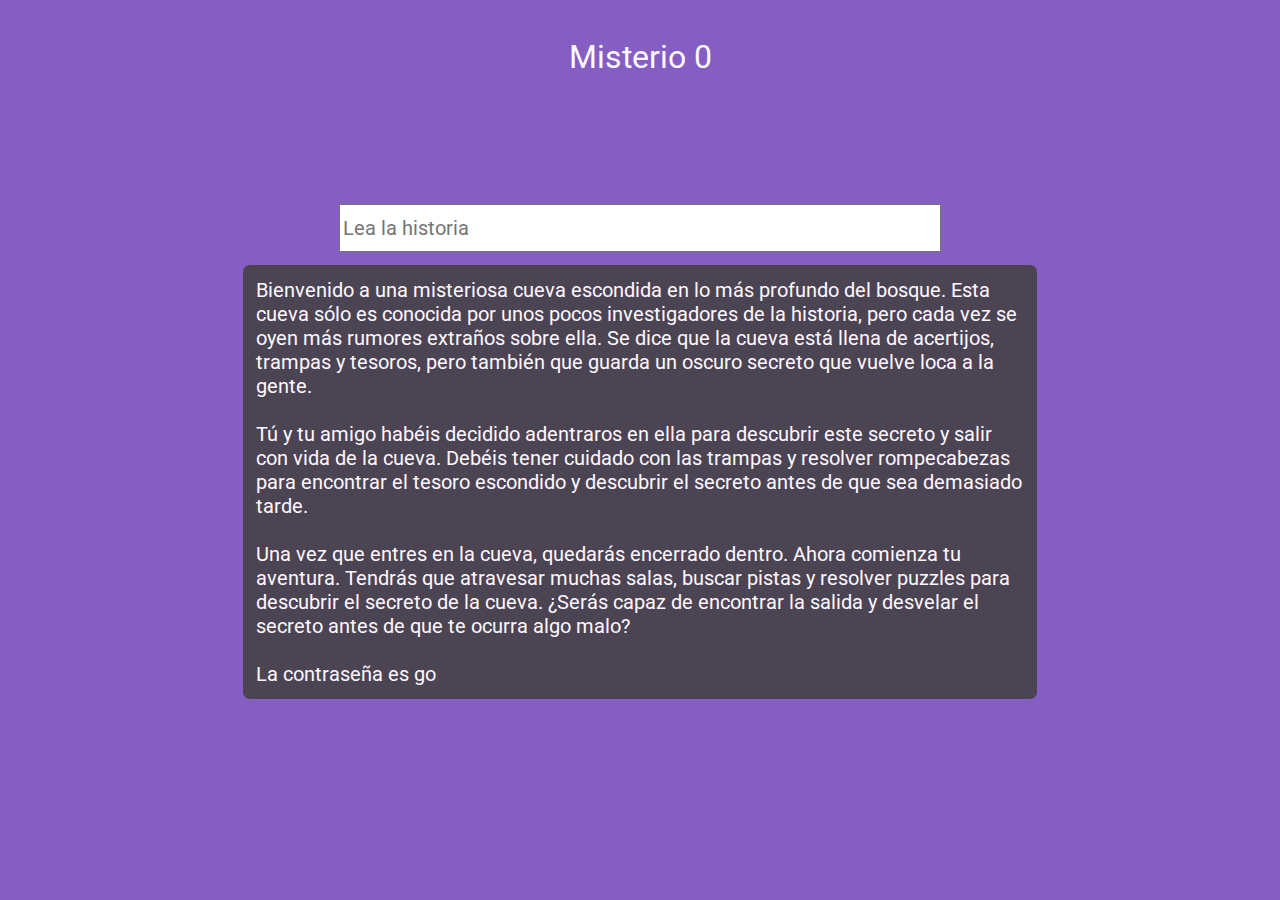
<file: index.html>
<!DOCTYPE html>
<html lang="pl">
<head>
    <meta charset="UTF-8">
    <meta http-equiv="X-UA-Compatible" content="IE=edge">
    <meta name="viewport" content="width=device-width, initial-scale=1.0">
    <link rel="stylesheet" href="style.css">
    <title>Misterio 0</title>

    <link rel="preconnect" href="https://fonts.googleapis.com">
    <link rel="preconnect" href="https://fonts.gstatic.com" crossorigin>
    <link href="https://fonts.googleapis.com/css2?family=Roboto:wght@500&display=swap" rel="stylesheet">

</head>
<body style="background-color: #845EC2">
         
        <div class="shit">
        <div class="caption"> Misterio 0</div>
        <div class="pass">
            <input type="text" class="g" size="50" placeholder="Lea la historia" onkeydown="check(this)">
        </div>
        <div class="content">
            Bienvenido a una misteriosa cueva escondida en lo más profundo del bosque. Esta cueva sólo es conocida por unos pocos investigadores de la historia, pero cada vez se oyen más rumores extraños sobre ella. Se dice que la cueva está llena de acertijos, trampas y tesoros, pero también que guarda un oscuro secreto que vuelve loca a la gente.
            <br><br>
            Tú y tu amigo habéis decidido adentraros en ella para descubrir este secreto y salir con vida de la cueva. Debéis tener cuidado con las trampas y resolver rompecabezas para encontrar el tesoro escondido y descubrir el secreto antes de que sea demasiado tarde.
            <br><br>
            Una vez que entres en la cueva, quedarás encerrado dentro. Ahora comienza tu aventura. Tendrás que atravesar muchas salas, buscar pistas y resolver puzzles para descubrir el secreto de la cueva. ¿Serás capaz de encontrar la salida y desvelar el secreto antes de que te ocurra algo malo?
            <br><br>
            La contraseña es go
        </div>
    </div>
        <script>
            function check(g) {
                password = "go"
                next_level_link = "jhdas.html"

                if(event.key === 'Enter') {
                    if(g.value == password){
                        window.location.href = next_level_link;
                    }
                    else{
                        alert("contraseña incorrecta");
                    }
                }
            }
        </script>

</body>
</html>
</file>
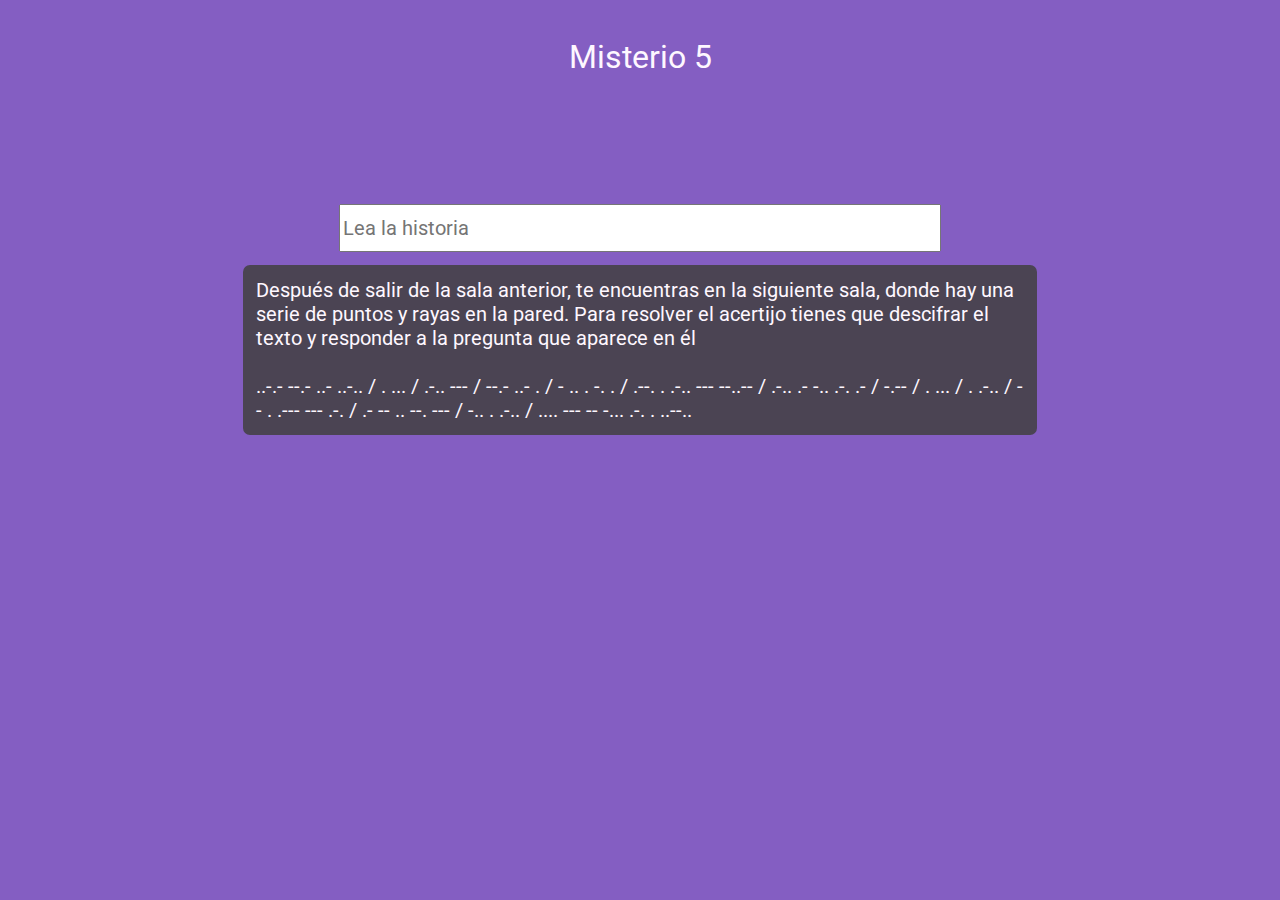
<file: adsi.html>
<!DOCTYPE html>
<html lang="pl">
<head>
    <meta charset="UTF-8">
    <meta http-equiv="X-UA-Compatible" content="IE=edge">
    <meta name="viewport" content="width=device-width, initial-scale=1.0">
    <link rel="stylesheet" href="style.css">
    <title>Misterio 5</title>

    <link rel="preconnect" href="https://fonts.googleapis.com">
    <link rel="preconnect" href="https://fonts.gstatic.com" crossorigin>
    <link href="https://fonts.googleapis.com/css2?family=Roboto:wght@500&display=swap" rel="stylesheet">

</head>
<body style="background-color: #845EC2">
         
        <div class="shit">
        <div class="caption"> Misterio 5</div>
        <div class="pass">
            <input type="text" class="g" size="50" placeholder="Lea la historia" onkeydown="check(this)">
        </div>
        <div class="content">
            Después de salir de la sala anterior, te encuentras en la siguiente sala, donde hay una serie de puntos y rayas en la pared. Para resolver el acertijo tienes que descifrar el texto y responder a la pregunta que aparece en él
            <br><br>
            ..-.- --.- ..- ..-.. / . ... / .-.. --- / --.- ..- . / - .. . -. . / .--. . .-.. --- --..-- / .-.. .- -.. .-. .- / -.-- / . ... / . .-.. / -- . .--- --- .-. / .- -- .. --. --- / -.. . .-.. / .... --- -- -... .-. . ..--..
        </div>
    </div>
        <script>
            function check(g) {
                password = "un perro"
                password2 = "perro"
                next_level_link = "gg.html"

                if(event.key === 'Enter') {
                    if(g.value == password || g.value == password2){
                        window.location.href = next_level_link;
                    }
                    else{
                        alert("contraseña incorrecta");
                    }
                }
            }
        </script>

</body>
</html>
</file>
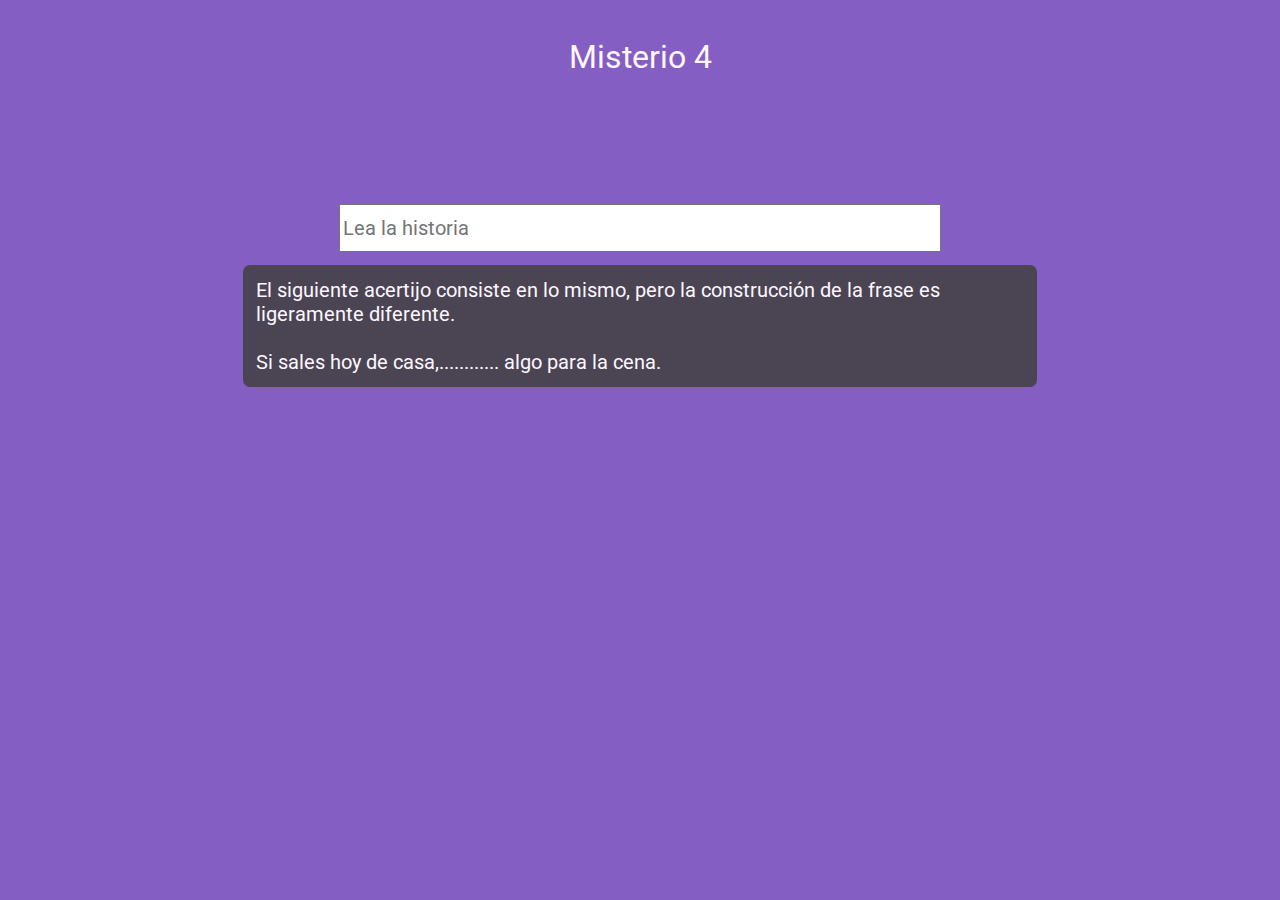
<file: diyh7u8as.html>
<!DOCTYPE html>
<html lang="pl">
<head>
    <meta charset="UTF-8">
    <meta http-equiv="X-UA-Compatible" content="IE=edge">
    <meta name="viewport" content="width=device-width, initial-scale=1.0">
    <link rel="stylesheet" href="style.css">
    <title>Misterio 4</title>

    <link rel="preconnect" href="https://fonts.googleapis.com">
    <link rel="preconnect" href="https://fonts.gstatic.com" crossorigin>
    <link href="https://fonts.googleapis.com/css2?family=Roboto:wght@500&display=swap" rel="stylesheet">

</head>
<body style="background-color: #845EC2">
         
        <div class="shit">
        <div class="caption"> Misterio 4</div>
        <div class="pass">
            <input type="text" class="g" size="50" placeholder="Lea la historia" onkeydown="check(this)">
        </div>
        <div class="content">
            El siguiente acertijo consiste en lo mismo, pero la construcción de la frase es ligeramente diferente.
            <br><br>
            Si sales hoy de casa,............ algo para la cena.
        </div>
    </div>
        <script>
            function check(g) {
                password = "compra"
                next_level_link = "adsi.html"

                if(event.key === 'Enter') {
                    if(g.value == password){
                        window.location.href = next_level_link;
                    }
                    else{
                        alert("contraseña incorrecta");
                    }
                }
            }
        </script>

</body>
</html>
</file>
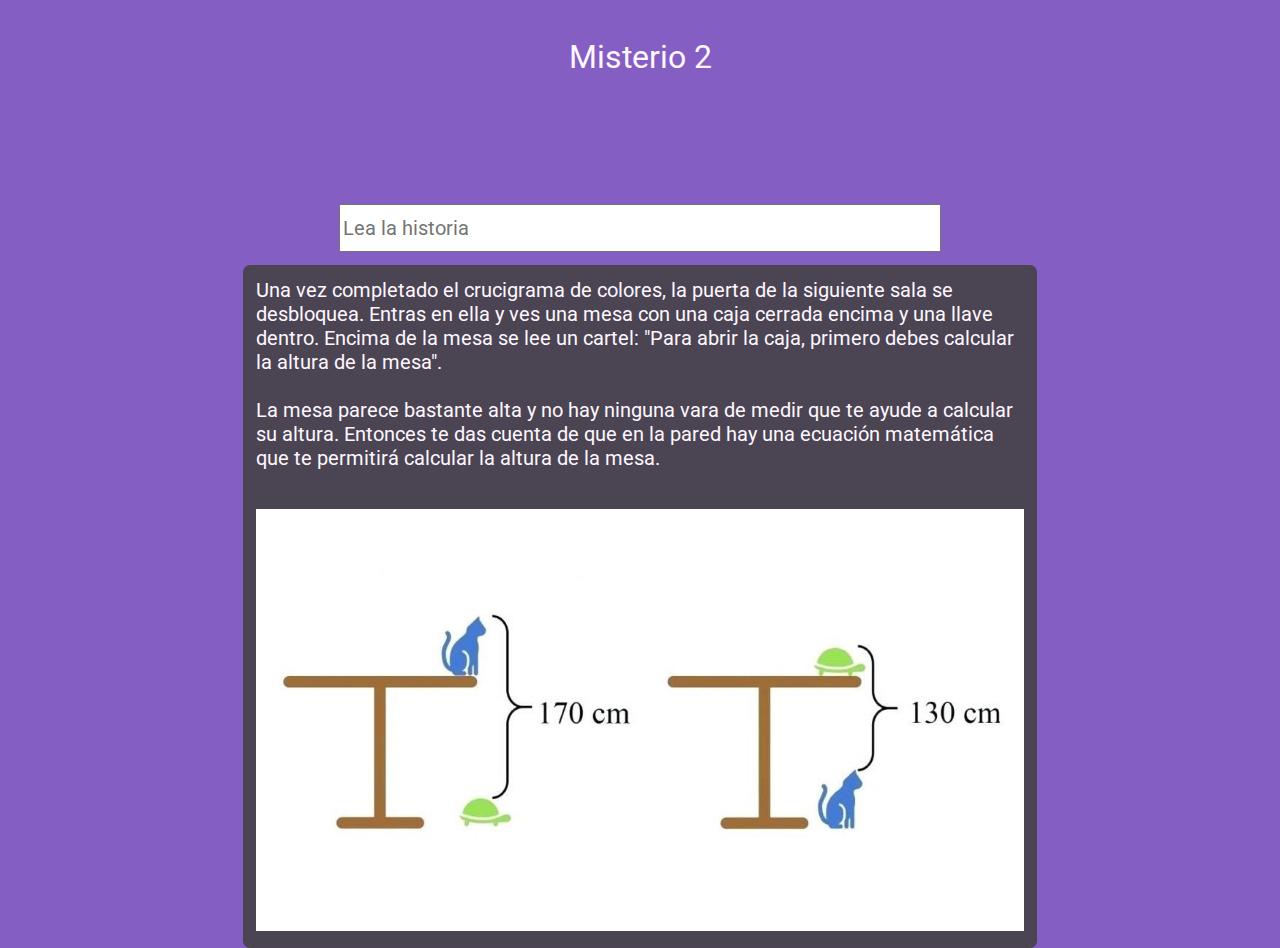
<file: drfatsy.html>
<!DOCTYPE html>
<html lang="pl">
<head>
    <meta charset="UTF-8">
    <meta http-equiv="X-UA-Compatible" content="IE=edge">
    <meta name="viewport" content="width=device-width, initial-scale=1.0">
    <link rel="stylesheet" href="style.css">
    <title>Misterio 2</title>

    <link rel="preconnect" href="https://fonts.googleapis.com">
    <link rel="preconnect" href="https://fonts.gstatic.com" crossorigin>
    <link href="https://fonts.googleapis.com/css2?family=Roboto:wght@500&display=swap" rel="stylesheet">



</head>
<body style="background-color: #845EC2">
         
        <div class="shit">
        <div class="caption"> Misterio 2</div>
        <div class="pass">
            <input type="text" class="g" size="50" placeholder="Lea la historia" onkeydown="check(this)">
        </div>
        <div class="content">
            Una vez completado el crucigrama de colores, la puerta de la siguiente sala se desbloquea. Entras en ella y ves una mesa con una caja cerrada encima y una llave dentro. Encima de la mesa se lee un cartel: "Para abrir la caja, primero debes calcular la altura de la mesa".
            <br><br>
            La mesa parece bastante alta y no hay ninguna vara de medir que te ayude a calcular su altura. Entonces te das cuenta de que en la pared hay una ecuación matemática que te permitirá calcular la altura de la mesa.
            <br><br>
            <img class="k" src="resources/z.jpg">
        </div>
    </div>
        <script>
            function check(g) {
                password = "150cm"
                next_level_link = "idoasj.html"

                if(event.key === 'Enter') {
                    if(g.value == password || g.value == "1,5m" || g.value == "150"){
                        window.location.href = next_level_link;
                    }
                    else{
                        alert("contraseña incorrecta");
                    }
                }
            }
        </script>

</body>
</html>
</file>
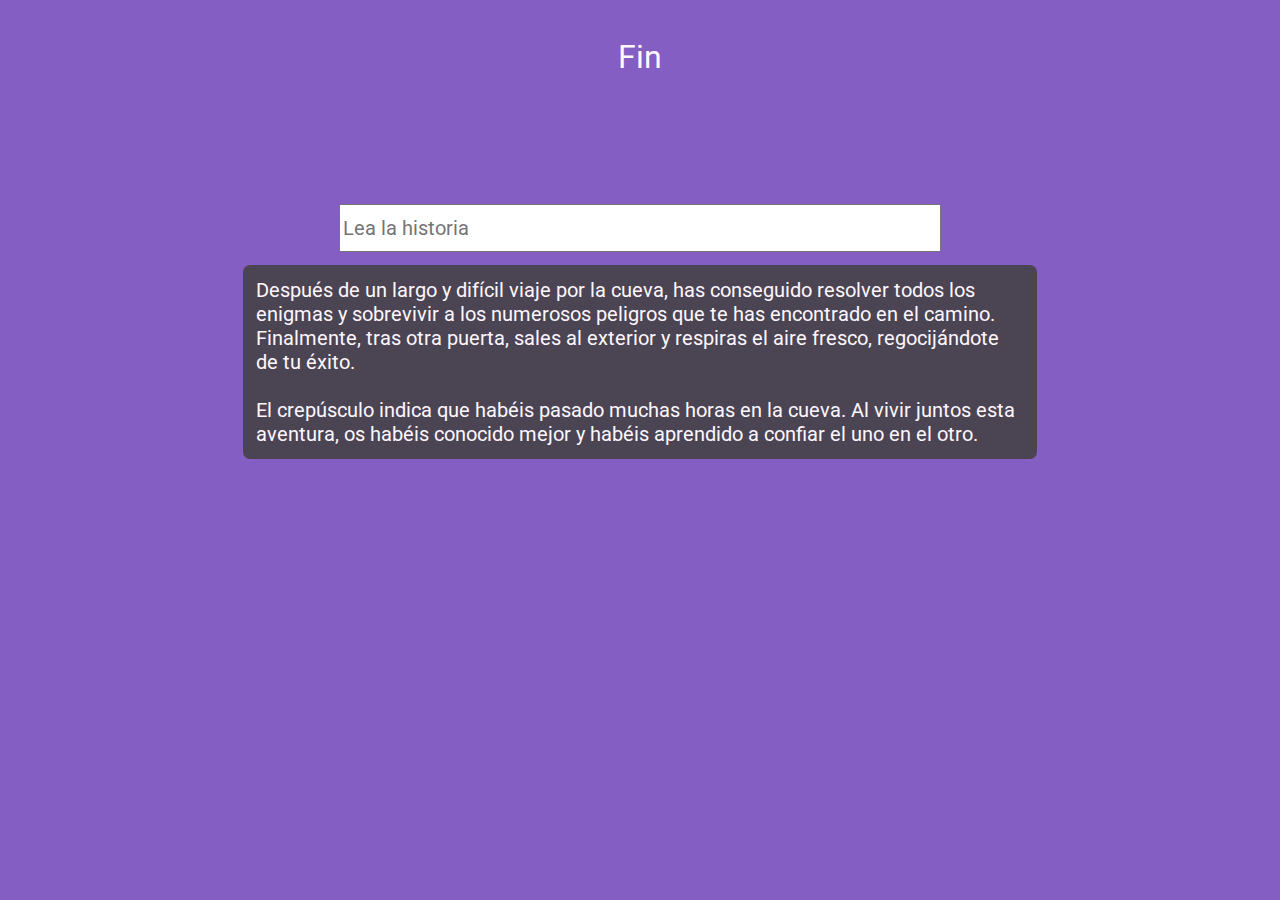
<file: gg.html>
<!DOCTYPE html>
<html lang="pl">
<head>
    <meta charset="UTF-8">
    <meta http-equiv="X-UA-Compatible" content="IE=edge">
    <meta name="viewport" content="width=device-width, initial-scale=1.0">
    <link rel="stylesheet" href="style.css">
    <title>Misterio 5</title>

    <link rel="preconnect" href="https://fonts.googleapis.com">
    <link rel="preconnect" href="https://fonts.gstatic.com" crossorigin>
    <link href="https://fonts.googleapis.com/css2?family=Roboto:wght@500&display=swap" rel="stylesheet">

</head>
<body style="background-color: #845EC2">
         
        <div class="shit">
        <div class="caption"> Fin </div>
        <div class="pass">
            <input type="text" class="g" size="50" placeholder="Lea la historia" onkeydown="check(this)">
        </div>
        <div class="content">
            Después de un largo y difícil viaje por la cueva, has conseguido resolver todos los enigmas y sobrevivir a los numerosos peligros que te has encontrado en el camino. Finalmente, tras otra puerta, sales al exterior y respiras el aire fresco, regocijándote de tu éxito.
            <br><br>
            El crepúsculo indica que habéis pasado muchas horas en la cueva. Al vivir juntos esta aventura, os habéis conocido mejor y habéis aprendido a confiar el uno en el otro.   
        </div>
    </div>
        <script>
            function check(g) {
                password = "2137"
                next_level_link="resources/p.jpg"
                if(event.key === 'Enter') {
                    if(g.value == password){
                        window.location.href = next_level_link;
                    }
                    else{
                        alert("contraseña incorrecta");
                    }
                }
            }
        </script>

</body>
</html>
</file>
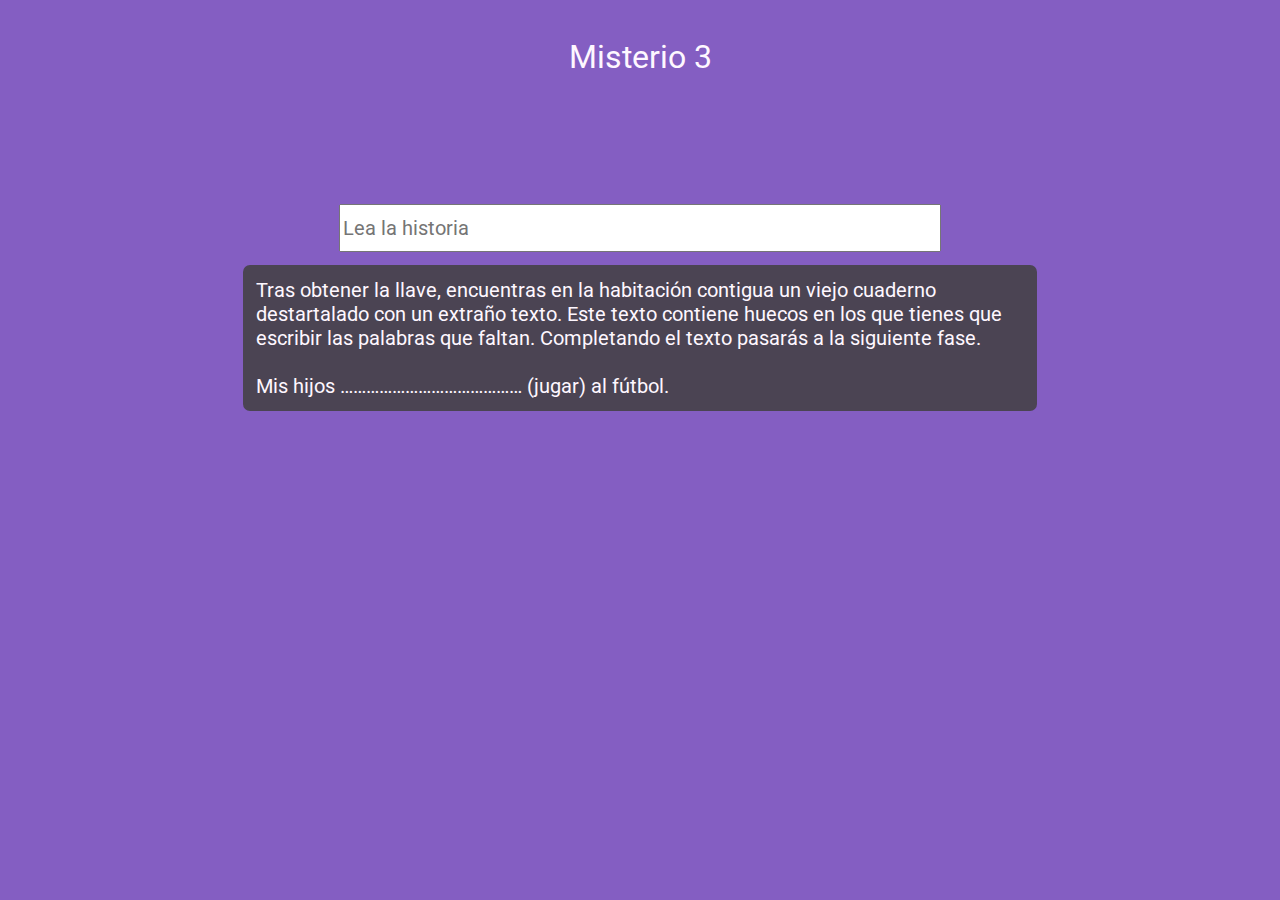
<file: idoasj.html>
<!DOCTYPE html>
<html lang="pl">
<head>
    <meta charset="UTF-8">
    <meta http-equiv="X-UA-Compatible" content="IE=edge">
    <meta name="viewport" content="width=device-width, initial-scale=1.0">
    <link rel="stylesheet" href="style.css">
    <title>Misterio 3</title>

    <link rel="preconnect" href="https://fonts.googleapis.com">
    <link rel="preconnect" href="https://fonts.gstatic.com" crossorigin>
    <link href="https://fonts.googleapis.com/css2?family=Roboto:wght@500&display=swap" rel="stylesheet">



</head>
<body style="background-color: #845EC2">
         
        <div class="shit">
        <div class="caption"> Misterio 3</div>
        <div class="pass">
            <input type="text" class="g" size="50" placeholder="Lea la historia" onkeydown="check(this)">
        </div>
        <div class="content">
            Tras obtener la llave, encuentras en la habitación contigua un viejo cuaderno destartalado con un extraño texto. Este texto contiene huecos en los que tienes que escribir las palabras que faltan. Completando el texto pasarás a la siguiente fase.
            <br><br>
            Mis hijos …………………………………… (jugar) al fútbol.
        </div>
    </div>
        <script>
            function check(g) {
                password = "van a jugar"
                next_level_link = "diyh7u8as.html"

                if(event.key === 'Enter') {
                    if(g.value == password){
                        window.location.href = next_level_link;
                    }
                    else{
                        alert("contraseña incorrecta");
                    }
                }
            }
        </script>

</body>
</html>
</file>
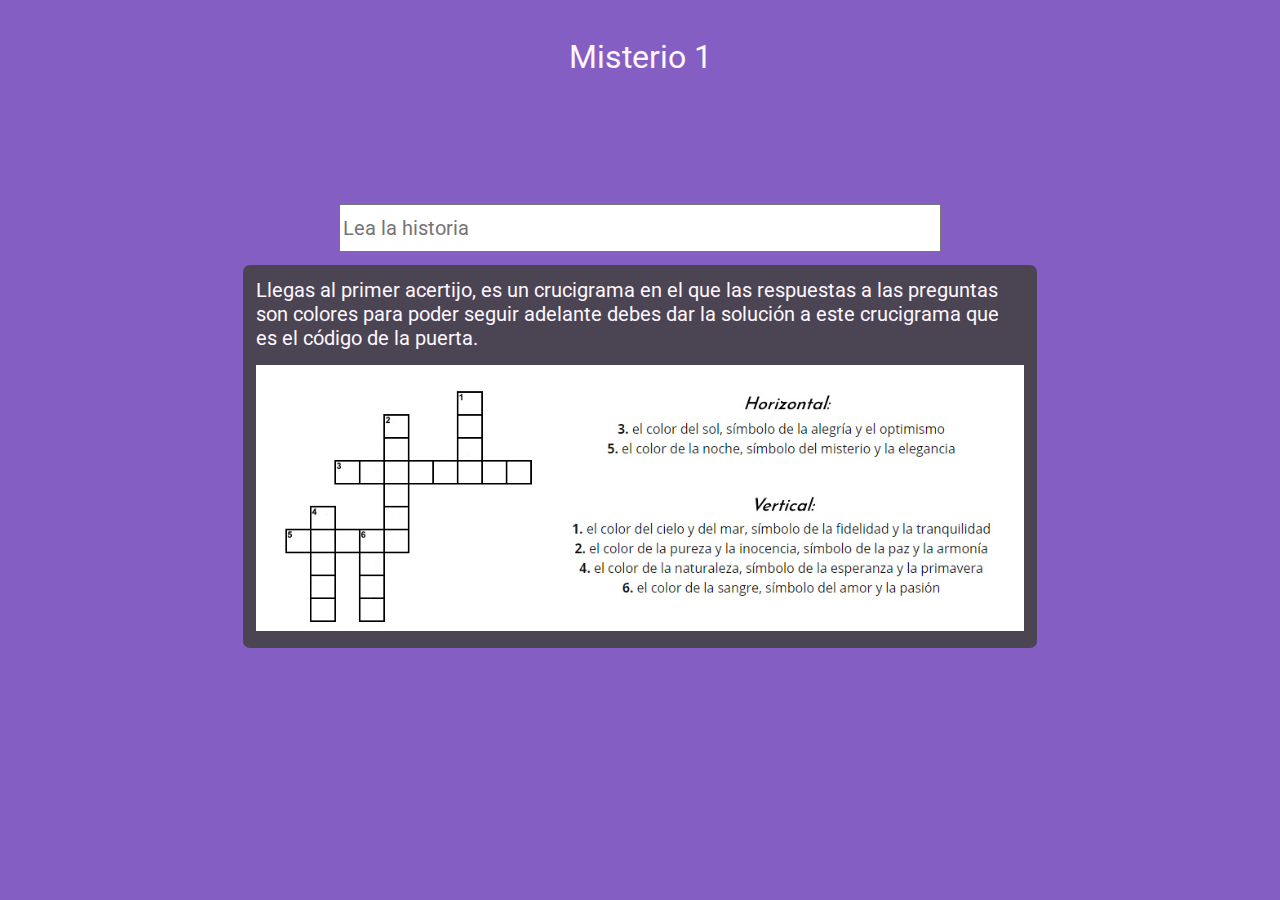
<file: jhdas.html>
<!DOCTYPE html>
<html lang="pl">
<head>
    <meta charset="UTF-8">
    <meta http-equiv="X-UA-Compatible" content="IE=edge">
    <meta name="viewport" content="width=device-width, initial-scale=1.0">
    <link rel="stylesheet" href="style.css">
    <title>Misterio 1</title>

    <link rel="preconnect" href="https://fonts.googleapis.com">
    <link rel="preconnect" href="https://fonts.gstatic.com" crossorigin>
    <link href="https://fonts.googleapis.com/css2?family=Roboto:wght@500&display=swap" rel="stylesheet">



</head>
<body style="background-color: #845EC2">
         
        <div class="shit">
        <div class="caption"> Misterio 1</div>
        <div class="pass">
            <input type="text" class="g" size="50" placeholder="Lea la historia" onkeydown="check(this)">
        </div>
        <div class="content">
            Llegas al primer acertijo, es un crucigrama en el que las respuestas a las preguntas son colores para poder seguir adelante debes dar la solución a este crucigrama que es el código de la puerta.

            <img class="k" src="resources/krzyzowka.jpg">
        </div>
    </div>
        <script>
            function check(g) {
                password = "abavnr"
                next_level_link = "drfatsy.html"

                if(event.key === 'Enter') {
                    if(g.value == password){
                        window.location.href = next_level_link;
                    }
                    else{
                        alert("contraseña incorrecta");
                    }
                }
            }
        </script>

</body>
</html>
</file>
<file: style.css>
body, html {
    height:100%
  }
  
  body {
    display:flex;
    margin:0;
    flex-direction:column;
  }
  
  .content {
    margin:auto;
    color:#FEF7FF;
    font-family: 'Roboto';
    font-size: 20px;
    width: 60%;
    background-color: #4B4453;
    padding: 1%;
    border-radius:7px;
    margin-top:1%;
  }

  .caption{
    font-size: xx-large;
    width:100%;
    color: #FEF7FF;
    margin-top: 3%;
    font-family: 'Roboto', sans-serif;
    display: flex;
    justify-content: center;
  }

  .pass{
    margin-top: 10%;
    display: flex;
    justify-content: center;
  }

  .g{
    font-family: 'Roboto';
    font-size: 20px;
    padding-top: 10px;
    padding-bottom: 10px;
  }

  .shit{
    height: 100%;
    width: 100%;
  }

  .k{
    width: 100%;
    margin-top: 2%;
  }
</file>
